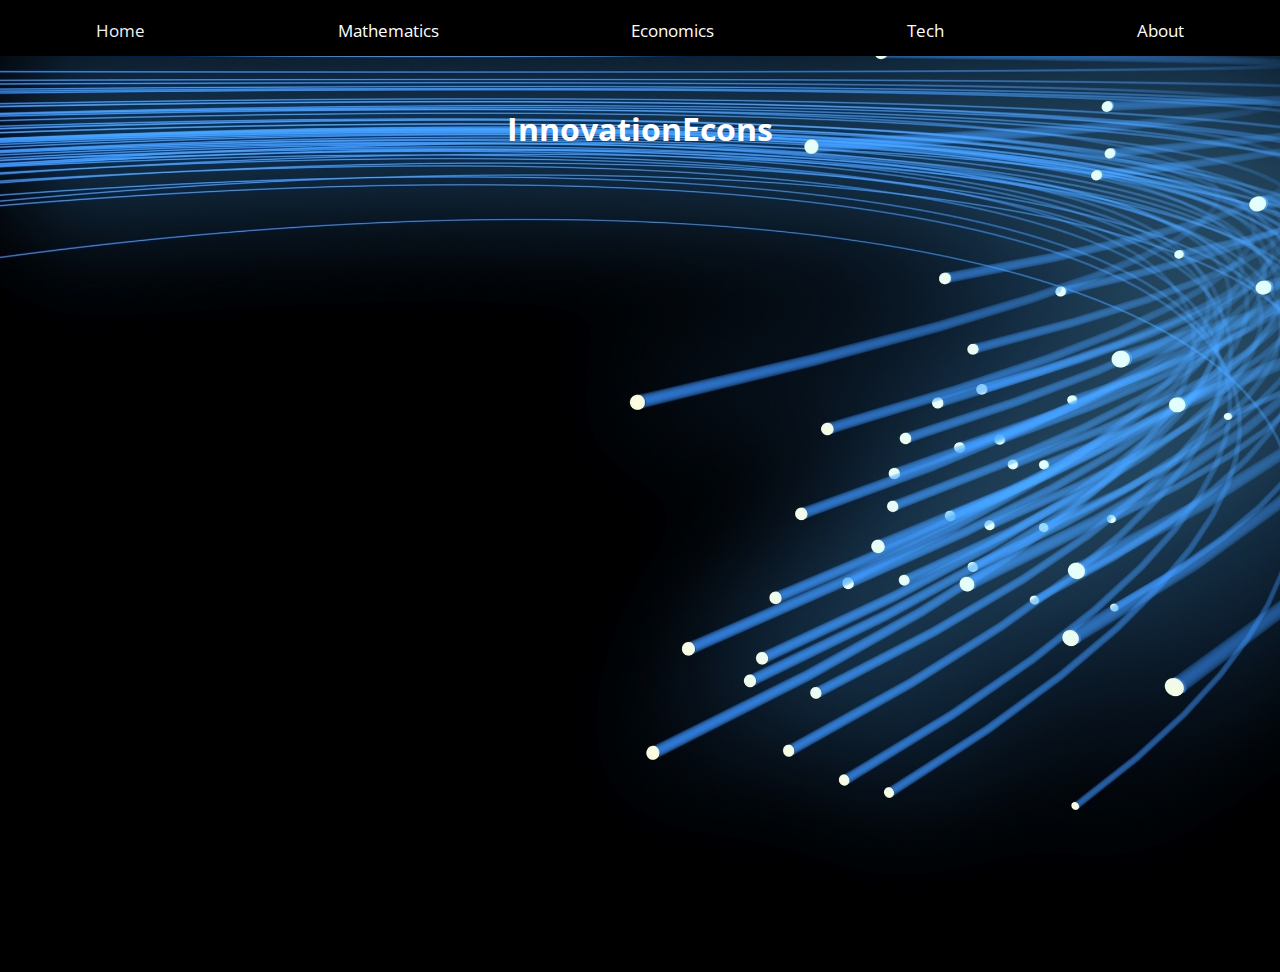
<file: econs.html>
<head>
    <meta charset="UTF-8">
    <meta http-equiv="X-UA-Compatible" content="IE=edge">
    <meta name="viewport" content="width=device-width, initial-scale=1.0">
    <title>InnovationX</title>
    <link rel="icon" type="image/x-icon" href="favicon.svg">
    <link rel="stylesheet" href="styles.css">
    <link rel="preconnect" href="https://fonts.googleapis.com">
    <link rel="preconnect" href="https://fonts.gstatic.com" crossorigin>
    <link href="https://fonts.googleapis.com/css2?family=Open+Sans:ital,wght@0,400;0,500;0,600;0,700;0,800;1,300;1,400;1,500;1,600;1,700;1,800&display=swap" rel="stylesheet">
</head>
<body>
    <div class="topnav" id="myTopnav">
        <a href="./index.html" class="active">Home</a>
        <div class="dropdown">
          <button class="dropbtn">Mathematics
            <i class="fa fa-caret-down"></i>
          </button>
          <div class="dropdown-content">
            <a href="./mathInfo.html">Info</a>
            <a href="./math.html">Register</a>
          </div>
        </div> 
        <div class="dropdown">
            <button class="dropbtn">Economics 
              <i class="fa fa-caret-down"></i>
            </button>
            <div class="dropdown-content">
              <a href="./econsInfo.html">Info</a>
              <a href="./econs.html">Register</a>
            </div>
          </div>
        <div class="dropdown">
          <button class="dropbtn">Tech 
            <i class="fa fa-caret-down"></i>
          </button>
          <div class="dropdown-content">
            <a href="./techInfo.html">Info</a>
            <a href="./tech.html">Register</a>
          </div>
        </div> 
        <div class="dropdown">
          <button class="dropbtn">About</button>
          <div class="dropdown-content">
            <a href="./team.html">The team</a>
          </div>
        </div> 
        <a href="javascript:void(0);" style="font-size:15px;" class="icon" onclick="myFunction()">&#9776;</a>
    </div>
    <h1 class="subHeader">InnovationEcons</h1>
</body>
<iframe src="https://docs.google.com/forms/d/e/1FAIpQLSfiaVQh25J1l1dOr4JF2rlWmgVP4zrIFBYplTuQqh1g8optNw/viewform?embedded=true" width="100%" height="800" frameborder="0" marginheight="0" marginwidth="0">Loading…</iframe>
</file>
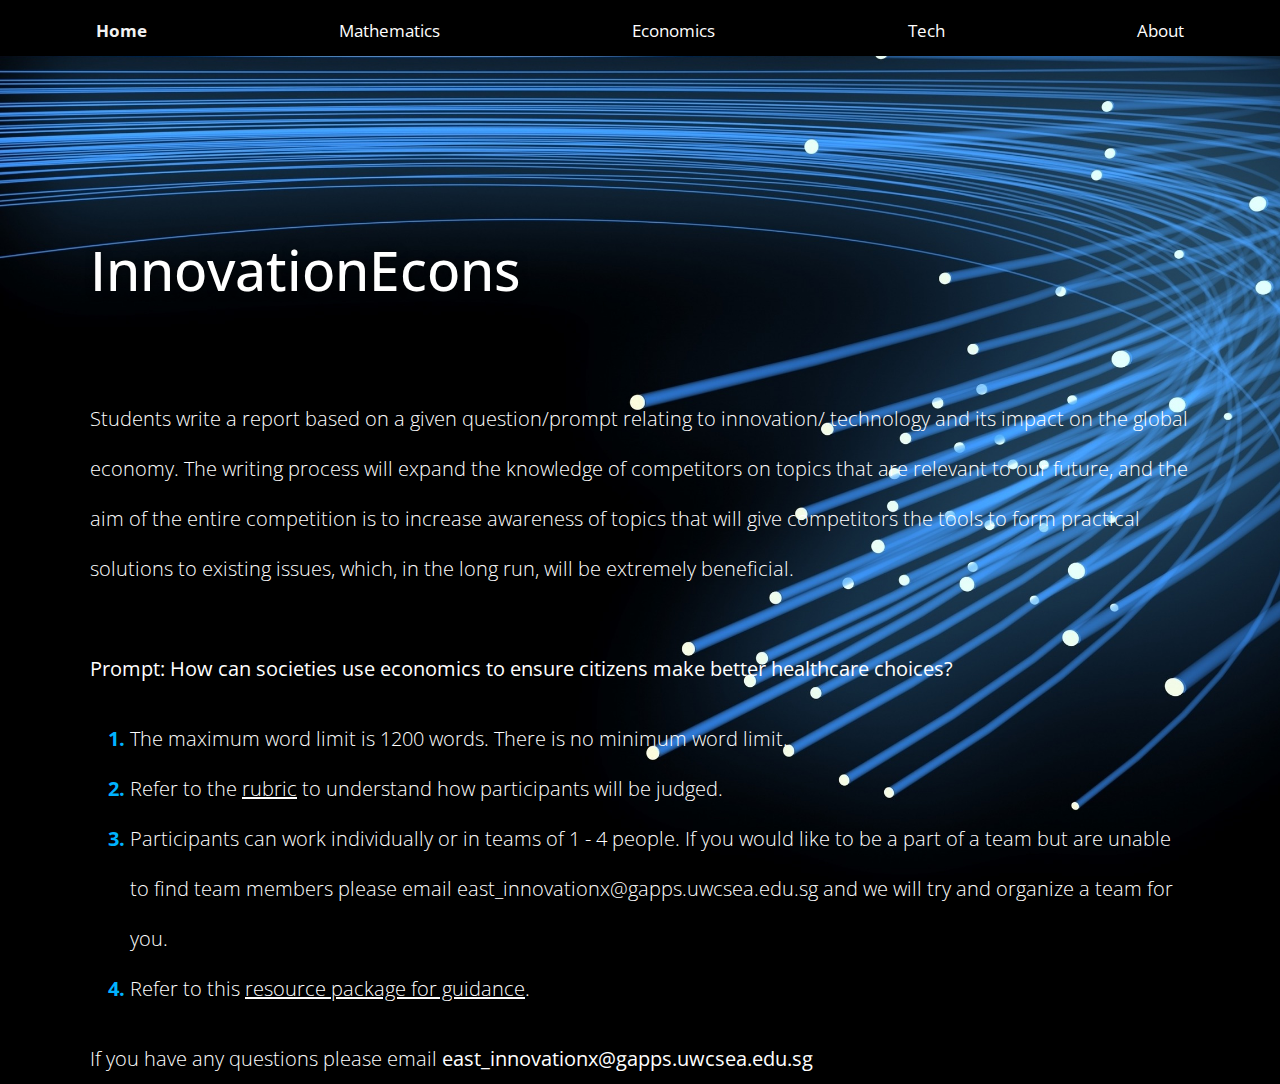
<file: econsInfo.html>
<head>
    <meta charset="UTF-8">
    <meta http-equiv="X-UA-Compatible" content="IE=edge">
    <meta name="viewport" content="width=device-width, initial-scale=1.0">
    <title>InnovationX</title>
    <link rel="icon" type="image/x-icon" href="favicon.svg">
    <link rel="stylesheet" href="info.css">
    <link rel="preconnect" href="https://fonts.googleapis.com">
    <link rel="preconnect" href="https://fonts.gstatic.com" crossorigin>
    <link href="https://fonts.googleapis.com/css2?family=Open+Sans:ital,wght@0,400;0,500;0,600;0,700;0,800;1,300;1,400;1,500;1,600;1,700;1,800&display=swap" rel="stylesheet">
</head>

<body>
    <div class="topnav" id="myTopnav">
        <a href="./index.html" class="active"><b>Home</b></a>
        <div class="dropdown">
          <button class="dropbtn">Mathematics
            
          </button>
          <div class="dropdown-content">
            <a href="./mathInfo.html">Info</a>
            <a href="./math.html">Register</a>
          </div>
        </div> 
        <div class="dropdown">
            <button class="dropbtn">Economics 
             
            </button>
            <div class="dropdown-content">
              <a href="./econsInfo.html">Info</a>
              <a href="./econs.html">Register</a>
            </div>
          </div>
        <div class="dropdown">
          <button class="dropbtn">Tech 
          
          </button>
          <div class="dropdown-content">
            <a href="./techInfo.html">Info</a>
            <a href="./tech.html">Register</a>
          </div>
        </div> 

        <div class="dropdown">
          <button class="dropbtn">About</button>
          <div class="dropdown-content">
            <a href="./team.html">The team</a>
          </div>
        </div> 
        <a href="javascript:void(0);" style="font-size:15px;" class="icon" onclick="myFunction()">&#9776;</a>
    </div>
    
    <div id="mathInfo" class="compInfo">


    <div>
        <p class="compTitle">InnovationEcons<p>

        <p>Students write a report based on a given question/prompt relating to innovation/ technology and its impact on the global economy. The writing process will expand the knowledge of competitors on topics that are relevant to our future, and the aim of the entire competition is to increase awareness of topics that will give competitors the tools to form practical solutions to existing issues, which, in the long run, will be extremely beneficial.
            <br>
            <br>
            <b>Prompt: How can societies use economics to ensure citizens make better healthcare choices?</b>
            <br>
            <ol>
                <li>The maximum word limit is 1200 words. There is no minimum word limit.</li>
                <li>Refer to the <a href="https://docs.google.com/document/d/1GKP1dAa3fP8mzOfQA3Lk1ojw4WQikQ_eGwCLW1bQ50g/edit">rubric</a> to understand how participants will be judged.</li>
                <li>Participants can work individually or in teams of 1 - 4 people. If you would like to be a part of a team but are unable to find team members please email east_innovationx@gapps.uwcsea.edu.sg and we will try and organize a team for you.</li>
                <li> Refer to this <a href="https://docs.google.com/document/d/1eGq6ZeJb5GBVWSCaym1Z7V8ilpFLRU5MANk8-m5MEVk/edit">resource package for guidance</a>.</li>
            </ol>
            If you have any questions please email <b>east_innovationx@gapps.uwcsea.edu.sg</b>
        </p>
        </div>
    
</div>

<script>
    function myFunction() {
      var x = document.getElementById("myTopnav");
      if (x.className === "topnav") {
        x.className += " responsive";
      } else {
        x.className = "topnav";
      }
    }
</script>

</body>
</file>
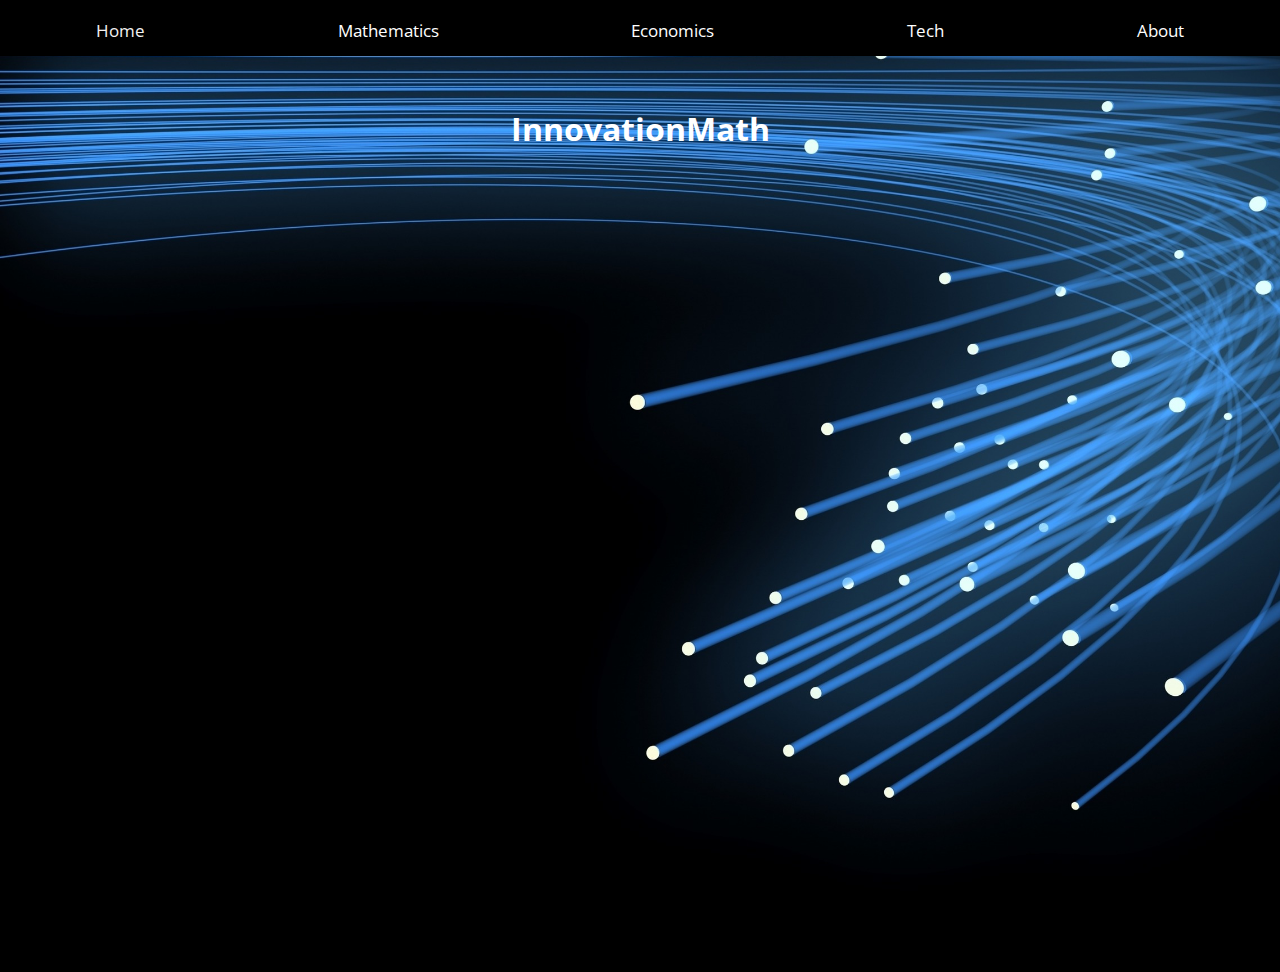
<file: math.html>
<head>
    <meta charset="UTF-8">
    <meta http-equiv="X-UA-Compatible" content="IE=edge">
    <meta name="viewport" content="width=device-width, initial-scale=1.0">
    <title>InnovationX</title>
    <link rel="icon" type="image/x-icon" href="favicon.svg">
    <link rel="stylesheet" href="styles.css">
    <link rel="preconnect" href="https://fonts.googleapis.com">
    <link rel="preconnect" href="https://fonts.gstatic.com" crossorigin>
    <link href="https://fonts.googleapis.com/css2?family=Open+Sans:ital,wght@0,400;0,500;0,600;0,700;0,800;1,300;1,400;1,500;1,600;1,700;1,800&display=swap" rel="stylesheet">
</head>
<body>
    <div class="topnav" id="myTopnav">
        <a href="./index.html" class="active">Home</a>
        <div class="dropdown">
          <button class="dropbtn">Mathematics
            <i class="fa fa-caret-down"></i>
          </button>
          <div class="dropdown-content">
            <a href="./mathInfo.html">Info</a>
            <a href="./math.html">Register</a>
          </div>
        </div> 
        <div class="dropdown">
            <button class="dropbtn">Economics 
              <i class="fa fa-caret-down"></i>
            </button>
            <div class="dropdown-content">
              <a href="./econsInfo.html">Info</a>
              <a href="./econs.html">Register</a>
            </div>
          </div>
        <div class="dropdown">
          <button class="dropbtn">Tech 
            <i class="fa fa-caret-down"></i>
          </button>
          <div class="dropdown-content">
            <a href="./techInfo.html">Info</a>
            <a href="./tech.html">Register</a>
          </div>
        </div> 
        <div class="dropdown">
          <button class="dropbtn">About</button>
          <div class="dropdown-content">
            <a href="./team.html">The team</a>
          </div>
        </div> 
        <a href="javascript:void(0);" style="font-size:15px;" class="icon" onclick="myFunction()">&#9776;</a>
    </div>
    <h1 class="subHeader">InnovationMath</h1>
</body>
<iframe src="https://docs.google.com/forms/d/e/1FAIpQLSezWhzfCAqgeve2QBhMIa8oiWz2LW1Zj7cRZ7zmGnYLabbqvA/viewform?embedded=true" width="100%" height="800" frameborder="0" marginheight="0" marginwidth="0">Loading…</iframe>
</file>
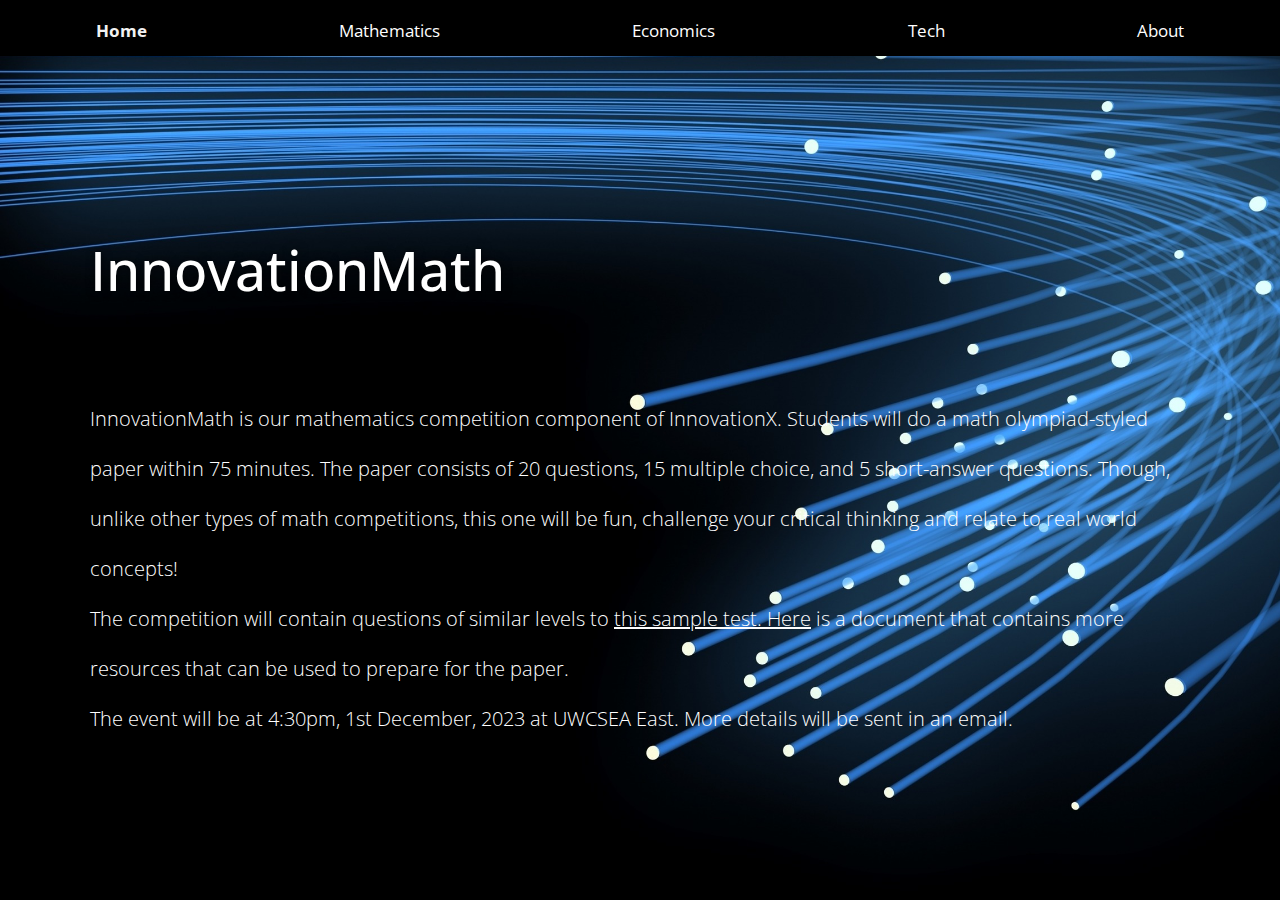
<file: mathInfo.html>
<head>
    <meta charset="UTF-8">
    <meta http-equiv="X-UA-Compatible" content="IE=edge">
    <meta name="viewport" content="width=device-width, initial-scale=1.0">
    <title>InnovationX</title>
    <link rel="icon" type="image/x-icon" href="favicon.svg">
    <link rel="stylesheet" href="info.css">
    <link rel="preconnect" href="https://fonts.googleapis.com">
    <link rel="preconnect" href="https://fonts.gstatic.com" crossorigin>
    <link href="https://fonts.googleapis.com/css2?family=Open+Sans:ital,wght@0,400;0,500;0,600;0,700;0,800;1,300;1,400;1,500;1,600;1,700;1,800&display=swap" rel="stylesheet">
</head>

<body>
    <div class="topnav" id="myTopnav">
        <a href="./index.html" class="active"><b>Home</b></a>
        <div class="dropdown">
          <button class="dropbtn">Mathematics
            
          </button>
          <div class="dropdown-content">
            <a href="./mathInfo.html">Info</a>
            <a href="./math.html">Register</a>
          </div>
        </div> 
        <div class="dropdown">
            <button class="dropbtn">Economics 
             
            </button>
            <div class="dropdown-content">
              <a href="./econsInfo.html">Info</a>
              <a href="./econs.html">Register</a>
            </div>
          </div>
        <div class="dropdown">
          <button class="dropbtn">Tech 
          
          </button>
          <div class="dropdown-content">
            <a href="./techInfo.html">Info</a>
            <a href="./tech.html">Register</a>
          </div>
        </div> 
        <div class="dropdown">
          <button class="dropbtn">About</button>
          <div class="dropdown-content">
            <a href="./team.html">The team</a>
          </div>
        </div> 
        <a href="javascript:void(0);" style="font-size:15px;" class="icon" onclick="myFunction()">&#9776;</a>
    </div>

    <div id="mathInfo" class="compInfo">
        <div class="info-box">
            <p class="compTitle">InnovationMath</span></p>
            <p>
                InnovationMath is our mathematics competition component of InnovationX. Students will do a math olympiad-styled paper within 75 minutes. The paper consists of 20 questions, 15 multiple choice, and 5 short-answer questions. Though, unlike other types of math competitions, this one will be fun, challenge your critical thinking and relate to real world concepts! 
                <br>
                The competition will contain questions of similar levels to <a href="https://drive.google.com/file/d/1ohPgdctLF0G0DWm2asWZCv-HD4SSxwvj/view?usp=drive_link">this sample test. </a>     <a href="https://docs.google.com/document/d/11EP1uAp9Ix_Nlxuy_QOtahGql2bwYVDlI6y6NgrjUdA/edit?usp=sharing">Here</a> is a document that contains more resources that can be used to prepare for the paper.
                <br>
                The event will be at 4:30pm, 1st December, 2023 at UWCSEA East. More details will be sent in an email.
                <br>
                <br>
            </p>
        </div>
    </div>

    <script>
        function myFunction() {
          var x = document.getElementById("myTopnav");
          if (x.className === "topnav") {
            x.className += " responsive";
          } else {
            x.className = "topnav";
          }
        }
    </script>
</body>
</file>
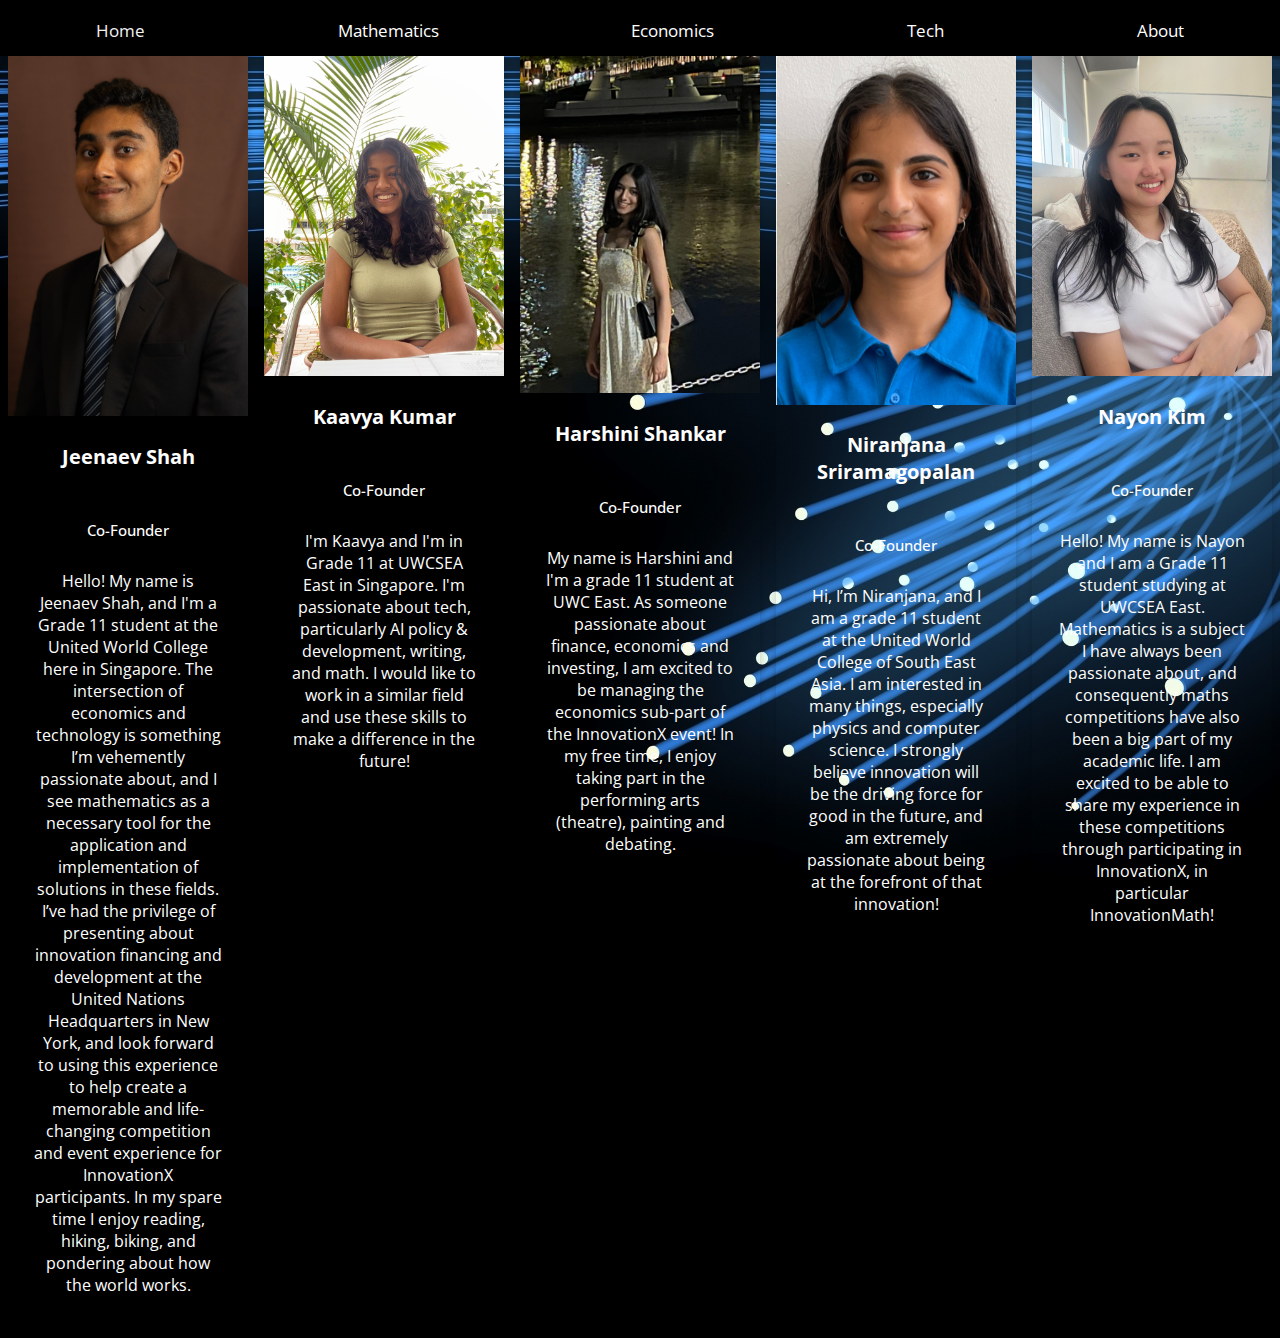
<file: team.html>
<head>
    <meta charset="UTF-8">
    <meta http-equiv="X-UA-Compatible" content="IE=edge">
    <meta name="viewport" content="width=device-width, initial-scale=1.0">
    <title>InnovationX</title>
    <link rel="icon" type="image/x-icon" href="favicon.svg">
    <link rel="stylesheet" href="styles.css">
    <link rel="preconnect" href="https://fonts.googleapis.com">
    <link rel="preconnect" href="https://fonts.gstatic.com" crossorigin>
    <link href="https://fonts.googleapis.com/css2?family=Open+Sans:ital,wght@0,400;0,500;0,600;0,700;0,800;1,300;1,400;1,500;1,600;1,700;1,800&display=swap" rel="stylesheet">
</head>
<style>
    /*W3 about the team page*/


html {
  box-sizing: border-box;
}

*, *:before, *:after {
  box-sizing: inherit;
}

.column {
  float: left;
  width: 20%;
  margin-bottom: 16px;
  padding: 0 8px;
}

@media screen and (max-width: 650px) {
  .column {
    width: 100%;
    display: block;
  }
}

.card {
  box-shadow: 0 4px 8px 0 rgba(0, 0, 0, 0.2);
}

.container {
  padding: 0 16px;
}

.container::after, .row::after {
  content: "";
  clear: both;
  display: table;
}

.name {
  color: white;
  font-size: 20px;
  text-align: center;
  padding: 10px;
}

.title {
  color: white;
  font-size: 15px;
  text-align: center;
  padding: 10px;
  margin-bottom: 10px;
}

.description {
  color: white;
  text-align: center;
  padding: 10px; 
  margin-top: 10px;
}

.button {
  border: none;
  outline: 0;
  display: inline-block;
  padding: 8px;
  color: white;
  background-color: #000;
  text-align: center;
  cursor: pointer;
  width: 100%;
}

.button:hover {
  background-color: #555;
}

</style>
<body>
    <div class="topnav" id="myTopnav">
        <a href="./index.html" class="active">Home</a>
        <div class="dropdown">
          <button class="dropbtn">Mathematics
            <i class="fa fa-caret-down"></i>
          </button>
          <div class="dropdown-content">
            <a href="./mathInfo.html">Info</a>
            <a href="./math.html">Register</a>
          </div>
        </div> 
        <div class="dropdown">
            <button class="dropbtn">Economics 
              <i class="fa fa-caret-down"></i>
            </button>
            <div class="dropdown-content">
              <a href="./econsInfo.html">Info</a>
              <a href="./econs.html">Register</a>
            </div>
          </div>
        <div class="dropdown">
          <button class="dropbtn">Tech 
            <i class="fa fa-caret-down"></i>
          </button>
          <div class="dropdown-content">
            <a href="./techInfo.html">Info</a>
            <a href="./tech.html">Register</a>
          </div>
        </div> 
        <div class="dropdown">
            <button class="dropbtn">About</button>
            <div class="dropdown-content">
              <a href="./team.html">The team</a>
            </div>
          </div> 
        <a href="javascript:void(0);" style="font-size:15px;" class="icon" onclick="myFunction()">&#9776;</a>
    </div>


    <div class="row">
        <div class="column">
          <div class="card">
            <img src="./jeenaev.jpeg" alt="Jeenaev Shah" style="width:100%">
            <div class="container">
              <h2 class="name">Jeenaev Shah</h2>
              <p class="title">Co-Founder</p>
              <p class="description">Hello! My name is Jeenaev Shah, and I'm a Grade 11 student at the United World College here in Singapore. The intersection of economics and technology is something I’m vehemently passionate about, and I see mathematics as a necessary tool for the application and implementation of solutions in these fields. I’ve had the privilege of presenting about innovation financing and development at the United Nations Headquarters in New York, and look forward to using this experience to help create a memorable and life-changing competition and event experience for InnovationX participants. In my spare time I enjoy reading, hiking, biking, and pondering about how the world works.</p>
            </div>
          </div>
        </div>
      
        <div class="column">
            <div class="card">
              <img src="./kaavya.jpeg" alt="Kaavya Kumar" style="width:100%">
              <div class="container">
                <h2 class="name">Kaavya Kumar</h2>
                <p class="title">Co-Founder</p>
                <p class="description">I'm Kaavya and I'm in Grade 11 at UWCSEA East in Singapore. I'm passionate about tech, particularly AI policy & development, writing, and math. I would like to work in a similar field and use these skills to make a difference in the future!</p>
              </div>
            </div>
          </div>
        
          <div class="column">
            <div class="card">
              <img src="./harshini.jpeg" alt="harshini shankar" style="width:100%">
              <div class="container">
                <h2 class="name">Harshini Shankar</h2>
                <p class="title">Co-Founder</p>
                <p class="description">My name is Harshini and I'm a grade 11 student at UWC East. As someone passionate about finance, economics and investing, I am excited to be managing the economics sub-part of the InnovationX event! In my free time, I enjoy taking part in the performing arts (theatre), painting and debating.</p>
              </div>
            </div>
          </div>

          <div class="column">
            <div class="card">
              <img src="./niru.jpeg" alt="Jeenaev Shah" style="width:100%">
              <div class="container">
                <h2 class="name">Niranjana Sriramagopalan</h2>
                <p class="title">Co-Founder</p>
                <p class="description">Hi, I’m Niranjana, and I am a grade 11 student at the United World College of South East Asia. I am interested in many things, especially physics and computer science. I strongly believe innovation will be the driving force for good in the future, and am extremely passionate about being at the forefront of that innovation! </p>
              </div>
            </div>
          </div>

          <div class="column">
            <div class="card">
              <img src="./nayon.jpeg" alt="Jeenaev Shah" style="width:100%">
              <div class="container">
                <h2 class="name">Nayon Kim</h2>
                <p class="title">Co-Founder</p>
                <p class="description">Hello! My name is Nayon and I am a Grade 11 student studying at UWCSEA East. Mathematics is a subject I have always been passionate about, and consequently maths competitions have also been a big part of my academic life. I am excited to be able to share my experience in these competitions through participating in InnovationX, in particular InnovationMath!</p>
              </div>
            </div>
          </div>
      </div>
    
</body>
</file>
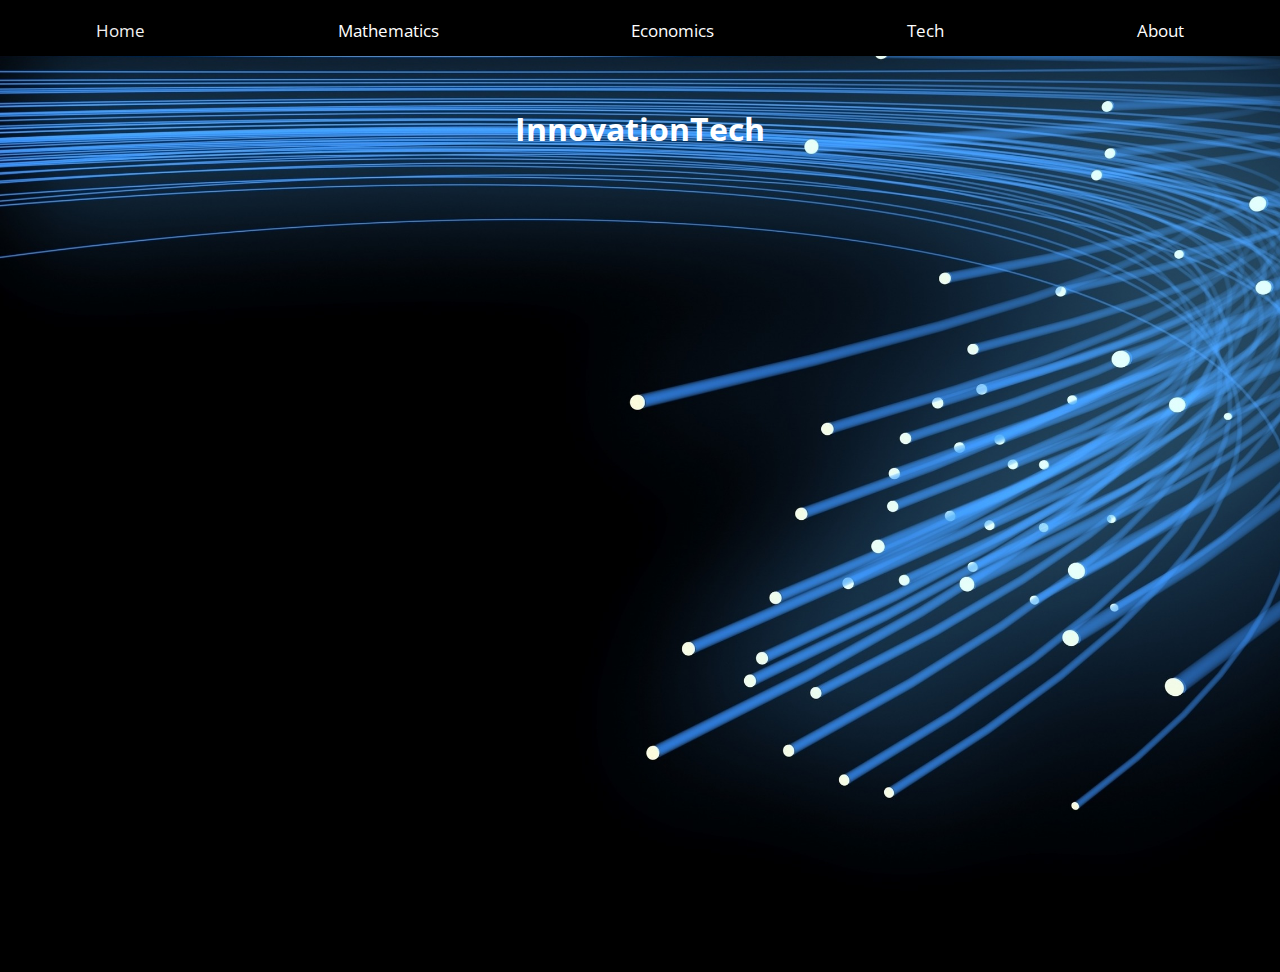
<file: tech.html>
<head>
    <meta charset="UTF-8">
    <meta http-equiv="X-UA-Compatible" content="IE=edge">
    <meta name="viewport" content="width=device-width, initial-scale=1.0">
    <title>InnovationX</title>
    <link rel="icon" type="image/x-icon" href="favicon.svg">
    <link rel="stylesheet" href="styles.css">
    <link rel="preconnect" href="https://fonts.googleapis.com">
    <link rel="preconnect" href="https://fonts.gstatic.com" crossorigin>
    <link href="https://fonts.googleapis.com/css2?family=Open+Sans:ital,wght@0,400;0,500;0,600;0,700;0,800;1,300;1,400;1,500;1,600;1,700;1,800&display=swap" rel="stylesheet">
</head>
<body>
    <div class="topnav" id="myTopnav">
        <a href="./index.html" class="active">Home</a>
        <div class="dropdown">
          <button class="dropbtn">Mathematics
            <i class="fa fa-caret-down"></i>
          </button>
          <div class="dropdown-content">
            <a href="./mathInfo.html">Info</a>
            <a href="./math.html">Register</a>
          </div>
        </div> 
        <div class="dropdown">
            <button class="dropbtn">Economics 
              <i class="fa fa-caret-down"></i>
            </button>
            <div class="dropdown-content">
              <a href="./econsInfo.html">Info</a>
              <a href="./econs.html">Register</a>
            </div>
          </div>
        <div class="dropdown">
          <button class="dropbtn">Tech 
            <i class="fa fa-caret-down"></i>
          </button>
          <div class="dropdown-content">
            <a href="./techInfo.html">Info</a>
            <a href="./tech.html">Register</a>
          </div>
        </div> 
        <div class="dropdown">
          <button class="dropbtn">About</button>
          <div class="dropdown-content">
            <a href="./team.html">The team</a>
          </div>
        </div> 
        <a href="javascript:void(0);" style="font-size:15px;" class="icon" onclick="myFunction()">&#9776;</a>
    </div>
    <h1 class="subHeader">InnovationTech</h1>
</body>

<iframe src="https://docs.google.com/forms/d/e/1FAIpQLSdMn3GkbguUhC7TnQwxOAQFmChYmH7I6wWk5GuThXKnn-vTvg/viewform?embedded=true" width="100%" height="800" frameborder="0" marginheight="0" marginwidth="0">Loading…</iframe>
</file>
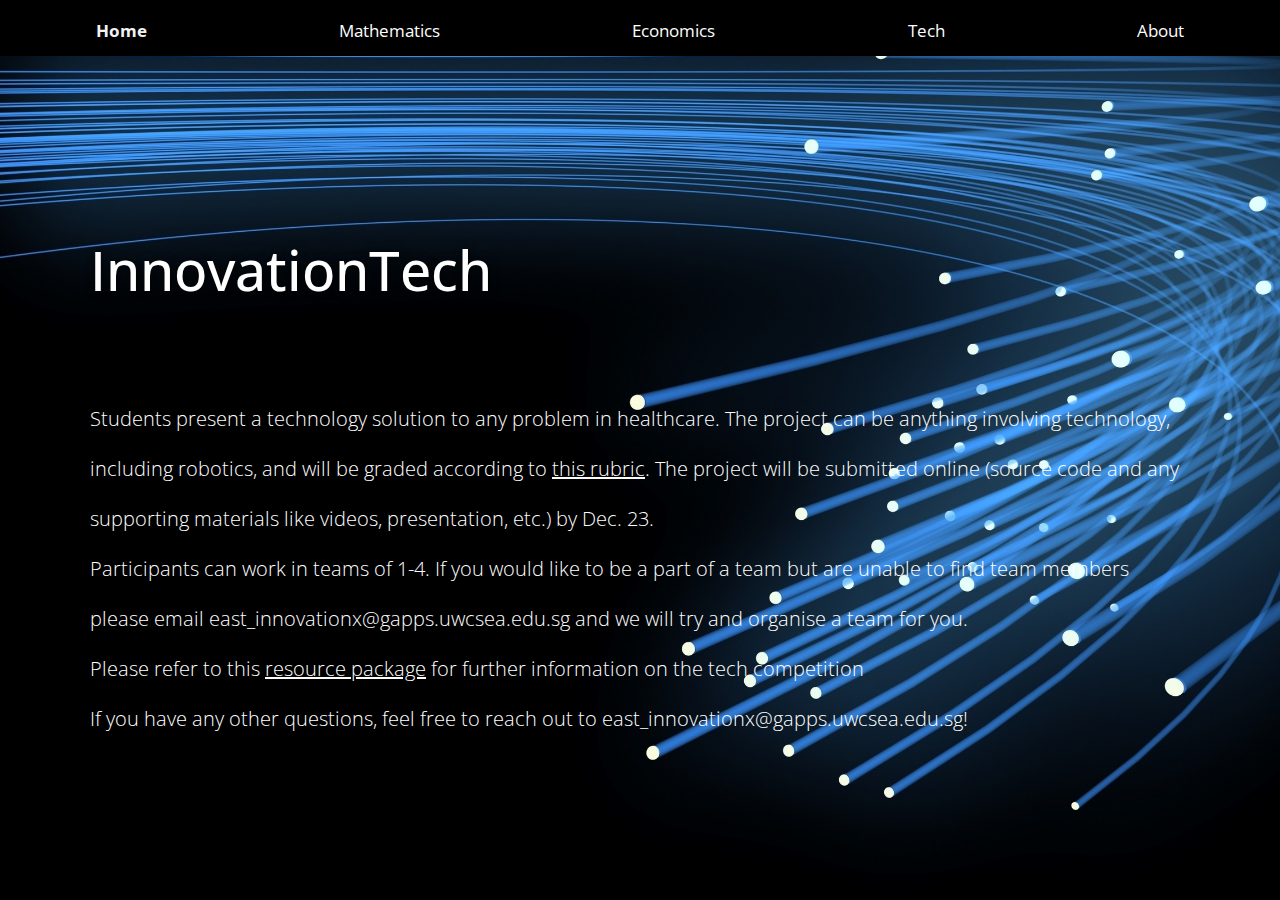
<file: techInfo.html>
<head>
    <meta charset="UTF-8">
    <meta http-equiv="X-UA-Compatible" content="IE=edge">
    <meta name="viewport" content="width=device-width, initial-scale=1.0">
    <title>InnovationX</title>
    <link rel="icon" type="image/x-icon" href="favicon.svg">
    <link rel="stylesheet" href="info.css">
    <link rel="preconnect" href="https://fonts.googleapis.com">
    <link rel="preconnect" href="https://fonts.gstatic.com" crossorigin>
    <link href="https://fonts.googleapis.com/css2?family=Open+Sans:ital,wght@0,400;0,500;0,600;0,700;0,800;1,300;1,400;1,500;1,600;1,700;1,800&display=swap" rel="stylesheet">
</head>

<body>
    <div class="topnav" id="myTopnav">
        <a href="./index.html" class="active"><b>Home</b></a>
        <div class="dropdown">
          <button class="dropbtn">Mathematics
            
          </button>
          <div class="dropdown-content">
            <a href="./mathInfo.html">Info</a>
            <a href="./math.html">Register</a>
          </div>
        </div> 
        <div class="dropdown">
            <button class="dropbtn">Economics 
             
            </button>
            <div class="dropdown-content">
              <a href="./econsInfo.html">Info</a>
              <a href="./econs.html">Register</a>
            </div>
          </div>
        <div class="dropdown">
          <button class="dropbtn">Tech 
          
          </button>
          <div class="dropdown-content">
            <a href="./techInfo.html">Info</a>
            <a href="./tech.html">Register</a>
          </div>
        </div> 
        <div class="dropdown">
          <button class="dropbtn">About</button>
          <div class="dropdown-content">
            <a href="./team.html">The team</a>
          </div>
        </div> 
        <a href="javascript:void(0);" style="font-size:15px;" class="icon" onclick="myFunction()">&#9776;</a>
    </div>
    
    <div id="mathInfo" class="compInfo">


    <div>
        <p class="compTitle">InnovationTech<p>

        <p>Students present a technology solution to any problem in healthcare. The project can be anything involving technology, including robotics, and will be graded according to <a href="https://docs.google.com/document/d/1-_SCmBRR3ZAV5cowI_LEAO_KFj780IJWW0cZWH1R6E4/edit">this rubric</a>. The project will be submitted online (source code and any supporting materials like videos, presentation, etc.) by Dec. 23.
            <br>
            Participants can work in teams of 1-4. If you would like to be a part of a team but are unable to find team members please email east_innovationx@gapps.uwcsea.edu.sg and we will try and organise a team for you.
            <br>
            Please refer to this <a href = https://docs.google.com/document/d/1YVR88D_mEnaGSuMxnYLgI0CfQM7Wi9lHU6xaiLfzLR4/edit?usp=sharing>resource package</a> for further information on the tech competition 
            <br>
            If you have any other questions, feel free to reach out to east_innovationx@gapps.uwcsea.edu.sg!
        </p>
    </div>
    
</div>

<script>
    function myFunction() {
      var x = document.getElementById("myTopnav");
      if (x.className === "topnav") {
        x.className += " responsive";
      } else {
        x.className = "topnav";
      }
    }
</script>

</body>
</file>
<file: styles.css>
*{
    font-family: 'Open Sans', sans-serif;
}
body {
    background-color: black;
    background-image: url('background.jpg');
    background-size: cover; 
    background-repeat: no-repeat; 
    background-attachment: fixed;
}


.header-box {
    font-family: 'Open Sans', sans-serif;
    display: flex;
    justify-content: left;
    align-items: center;
    height: 50vh; 
    margin: 0 50px; 
    padding: 80px;
    text-align: left;
    color: white;
}

.title{
    text-decoration: none;
    font-size: 65px;   
    font-weight: 500;
    margin: 30px 0;
}

.catchphrase{
    margin: -435px 0;
    font-size: 23px;
    font-weight: 600;
    text-align: right;
    color: grey;
}


body {margin:0;font-family:Arial}

.topnav {
  overflow: hidden;
  background-color: black;
  display: flex;
  justify-content: space-around;
  padding-top: 5px;
}

.topnav a {
  float: left;
  display: block;
  color: #f2f2f2;
  text-align: center;
  padding: 14px 16px;
  text-decoration: none;
  font-size: 17px;
}

.active {
  color: white;
}

.topnav .icon {
  display: none;
}

.dropdown {
  float: left;
  overflow: hidden;
}

.dropdown .dropbtn {
  font-size: 17px;    
  border: none;
  outline: none;
  color: white;
  padding: 14px 16px;
  background-color: inherit;
  font-family: inherit;
  margin: 0;
}

.dropdown-content {
  display: none;
  position: absolute;
  background-color: #f9f9f9;
  min-width: 160px;
  box-shadow: 0px 8px 16px 0px rgba(0,0,0,0.2);
  z-index: 1;
  transition:opacity 1s;
}

.dropdown-content a {
  float: none;
  color: black;
  padding: 12px 16px;
  text-decoration: none;
  display: block;
  text-align: left;
}

.topnav a:hover, .dropdown:hover .dropbtn {
  background-color: #555;
  color: white;
  transition: 1s;
}

.dropdown-content a:hover {
  background-color: #ddd;
  color: black;
  transition: 1s;
}

.dropdown:hover .dropdown-content {
  display: block;
  transition: 1s;
}


.subHeader {
    padding-top: 30px;
    text-align: center;
    color: white;
}

.compInfo {
    margin-top: 100px;
    font-family: 'Open Sans', sans-serif;
    display: flex;
    justify-content: left;
    align-items: center;
    height: 50vh; 
    margin: 1 50px; 
    padding: 80px;
    text-align: left;
    color: white;
    margin-right: 400px;
}
.compTitle {
    font-size: 20px;
    font-weight: 600;
    text-align: left;
    color: grey;
}

@media screen and (max-width: 600px) {
  .header{
    display: flex;
    align-items: center;
    text-align: center;
    flex-direction: column;
  }
  .topnav a:not(:first-child), .dropdown .dropbtn {
    display: none;
  }
  .topnav a.icon {
    float: right;
    display: block;
  }


.header-box {
    font-family: 'Open Sans', sans-serif;
    display: flex;
    justify-content: left;
    align-items: center;
    height: 10vh; 
    margin: 0 50px; 
    padding: 60px;
    text-align: left;
    color: white;
    
}

.title{
    text-decoration: none;
    font-size: 50px;   
    font-weight: 500;
    margin: 50px 0;
    margin-bottom: -120px
}

.catchphrase{
    margin: 0;
    font-size: 23px;
    font-weight: 600;
    text-align: right;
    color: grey;
}

}

@media screen and (max-width: 600px) {

  .topnav.responsive {position: relative;}
  .topnav.responsive .icon {
    position: absolute;
    right: 0;
    top: 0;
  }
  .topnav.responsive a {
    float: none;
    display: block;
    text-align: left;
  }
  .topnav.responsive .dropdown {float: none;}
  .topnav.responsive .dropdown-content {position: relative;}
  .topnav.responsive .dropdown .dropbtn {
    display: block;
    width: 100%;
    text-align: left;
  }

  .compInfo {
    font-family: 'Open Sans', sans-serif;
    display: flex;
    justify-content: left;
    align-items: center;
    height: 50vh; 
    margin: 1 50px; 
    padding: 80px;
    text-align: left;
    color: white;
    margin-right:0px;
}

.total-box{
    height: 80vh;
    display: flex;
    justify-content: center;
    flex-direction: column;
}
  
.compTitle {
    font-size: 20px;
    font-weight: 600;
    text-align: left;
    color: grey;
}

body{
  background: linear-gradient(135deg, #000000, #020f1c);
}

}


@media(max-width: 320px){ 
  .header{
    display: flex;
    align-items: center;
    text-align: center;
    flex-direction: column;
  }
  .header-box {
    font-family: 'Open Sans', sans-serif;
    display: flex;
    justify-content: left;
    align-items: center;
    height: 10vh; 
    margin: 0 50px; 
    padding: 60px;
    text-align: left;
    color: white;
    
}

.title{
    text-decoration: none;
    font-size: 35px;   
    font-weight: 500;
    margin: 50px 0;
    margin-bottom: -120px
}

.catchphrase{
    margin: 0;
    font-size: 18px;
    font-weight: 600;
    text-align: right;
    color: grey;
}
}
</file>
<file: info.css>
*{
    font-family: 'Open Sans', sans-serif;
}
body {
    background-color: black;
    background-image: url('background.jpg');
    background-size: cover; 
    background-repeat: no-repeat; 
    background-attachment: fixed;
    color:white;
}

a {
  color: white;
}

.compTitle{
    font-size: 55px;   
    font-weight: 500;
    text-shadow: rgba(0, 0, 0, 0.632) 1px 0 10px;
}
.compInfo{
    font-family: 'Open Sans', sans-serif;
    font-weight: 300;
    height: 70vh;  
    display: flex;
    justify-content: center;
    text-align: left;
    margin: 90px;
    font-size: 20px;
    line-height: 2.5;
}

body {margin:0;font-family:Arial}

.topnav {
  overflow: hidden;
  background-color: black;
  display: flex;
  justify-content: space-around;
  padding-top: 5px;
}

.topnav a {
  float: left;
  display: block;
  color: #f2f2f2;
  text-align: center;
  padding: 14px 16px;
  text-decoration: none;
  font-size: 17px;
}

.active {
  color: white;
}

.topnav .icon {
  display: none;
}

.dropdown {
  float: left;
  overflow: hidden;
}

.dropdown .dropbtn {
  font-size: 17px;    
  border: none;
  outline: none;
  color: white;
  padding: 14px 16px;
  background-color: inherit;
  font-family: inherit;
  margin: 0;
}

.dropdown-content {
  display: none;
  position: absolute;
  background-color: #f9f9f9;
  min-width: 160px;
  box-shadow: 0px 8px 16px 0px rgba(0,0,0,0.2);
  z-index: 1;
  transition:opacity 1s;
}

.dropdown-content a {
  float: none;
  color: black;
  padding: 12px 16px;
  text-decoration: none;
  display: block;
  text-align: left;
}

.topnav a:hover, .dropdown:hover .dropbtn {
  background-color: #555;
  color: white;
  transition: 1s;
}

.dropdown-content a:hover {
  background-color: #ddd;
  color: black;
  transition: 1s;
}

.dropdown:hover .dropdown-content {
  display: block;
  transition: 1s;
}

ol li::marker {
  color: rgb(0, 179, 255); 
  font-weight: 700;
  margin-right: 10px;
}


@media screen and (max-width: 600px) {

  .compTitle{
    font-size: 40px;
  }
  .compInfo{
    font-size: 18px;
    margin-top: 50px;
    margin: 20px;
  }

  body{
    background: linear-gradient(135deg, #000000, #020f1c);
  }



@media(max-width: 320px){ 
  .compTitle{
    font-size: 30px;
  }
  .compInfo{
    font-size: 12px;
    margin-top: 50px;
    margin: 20px;
  }

  body{
    background: linear-gradient(135deg, #000000, #020f1c);
  }

  .topnav a {
    font-size: 15px;

  }
  .dropdown .dropbtn {
    font-size: 15px;
}

}
}
</file>
